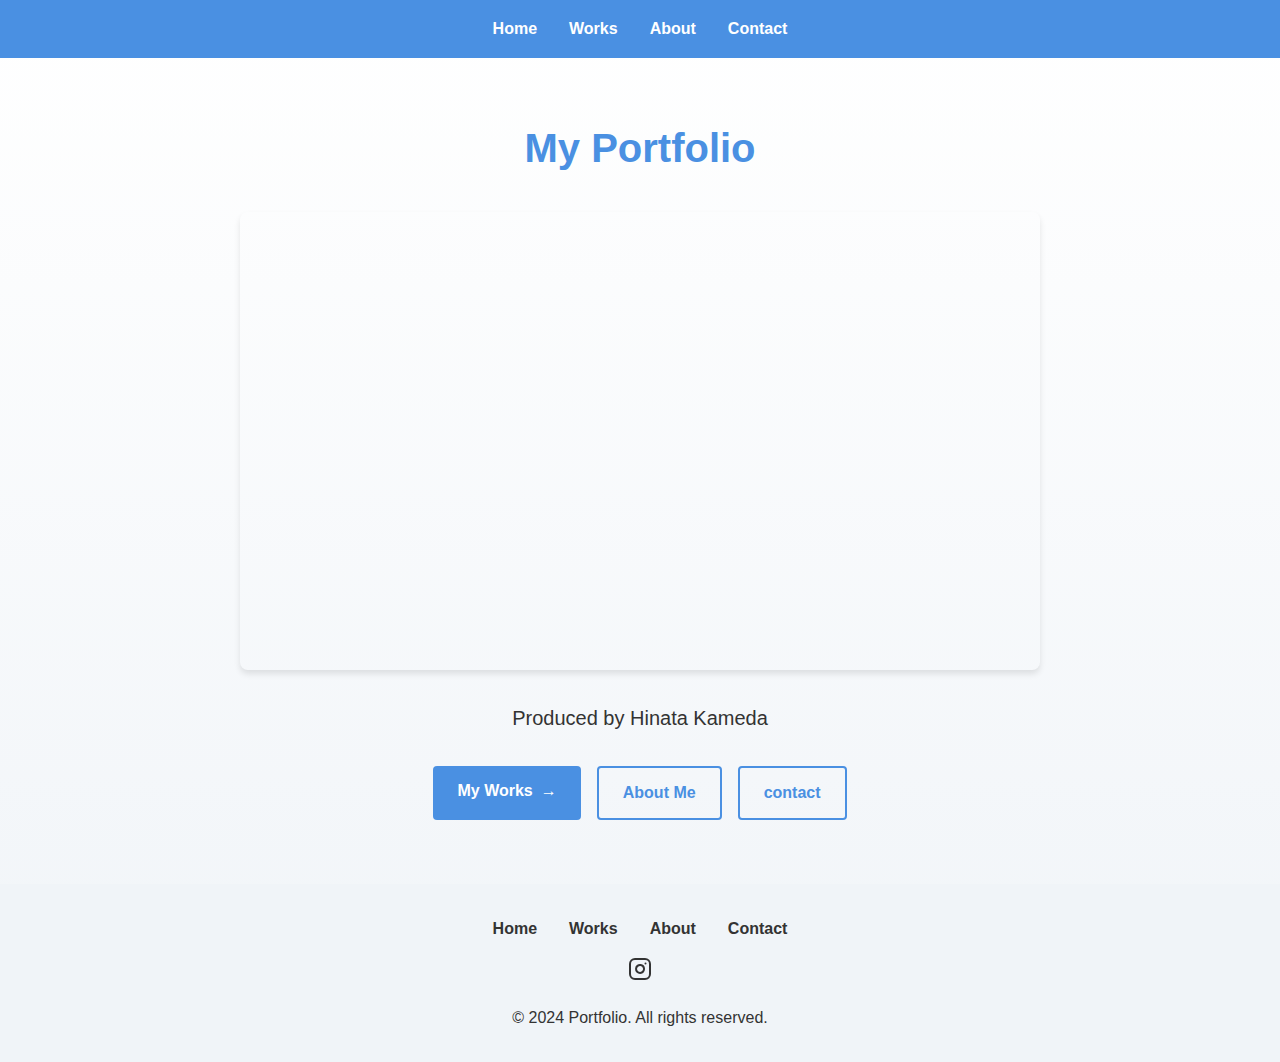
<file: index.html>
<!DOCTYPE html>
<html lang="ja">
<head>
    <meta charset="UTF-8">
    <meta name="viewport" content="width=device-width, initial-scale=1.0">
    <title>Home - My Portfolio</title>
    <link rel="stylesheet" href="styles.css">
</head>
<body>

    <header>
        <nav>
            <ul>
                <li><a href="index.html">Home</a></li>
                <li><a href="works.html" aria-current="page">Works</a></li>
                <li><a href="about.html">About</a></li>
                <li><a href="contact.html">Contact</a></li>
            </ul>
        </nav>
    </header>

    <div class="container">
        <h1>My Portfolio</h1>
        
        <div class="image-container">
            <img src="images/main.JPG" alt="代表作のサムネイル" class="main-image">
        </div>
        
        <p class="tagline">Produced by Hinata Kameda</p>
        
        <div class="button-container">
            <a href="works.html" class="button primary">My Works<span class="arrow">→</span></a>
            <a href="about.html" class="button secondary">About Me</a>
            <a href="contact.html" class="button secondary">contact</a>
        </div>
    </div>

    <footer>
        <nav>
            <ul>
                <li><a href="index.html">Home</a></li>
                <li><a href="works.html">Works</a></li>
                <li><a href="about.html">About</a></li>
                <li><a href="contact.html">Contact</a></li>
            </ul>
        </nav>
        <div class="social-links">
            <a href="https://www.instagram.com/ffc20e_072/" target="_blank" rel="noopener noreferrer" class="instagram-link">
                <svg xmlns="http://www.w3.org/2000/svg" width="24" height="24" viewBox="0 0 24 24" fill="none" stroke="currentColor" stroke-width="2" stroke-linecap="round" stroke-linejoin="round">
                    <rect x="2" y="2" width="20" height="20" rx="5" ry="5"></rect>
                    <path d="M16 11.37A4 4 0 1 1 12.63 8 4 4 0 0 1 16 11.37z"></path>
                    <line x1="17.5" y1="6.5" x2="17.51" y2="6.5"></line>
                </svg>
            </a>
        </div>
        <p>&copy; 2024 Portfolio. All rights reserved.</p>
    </footer>
    

    <script src="script.js"></script>
</body>
</html>
</file>
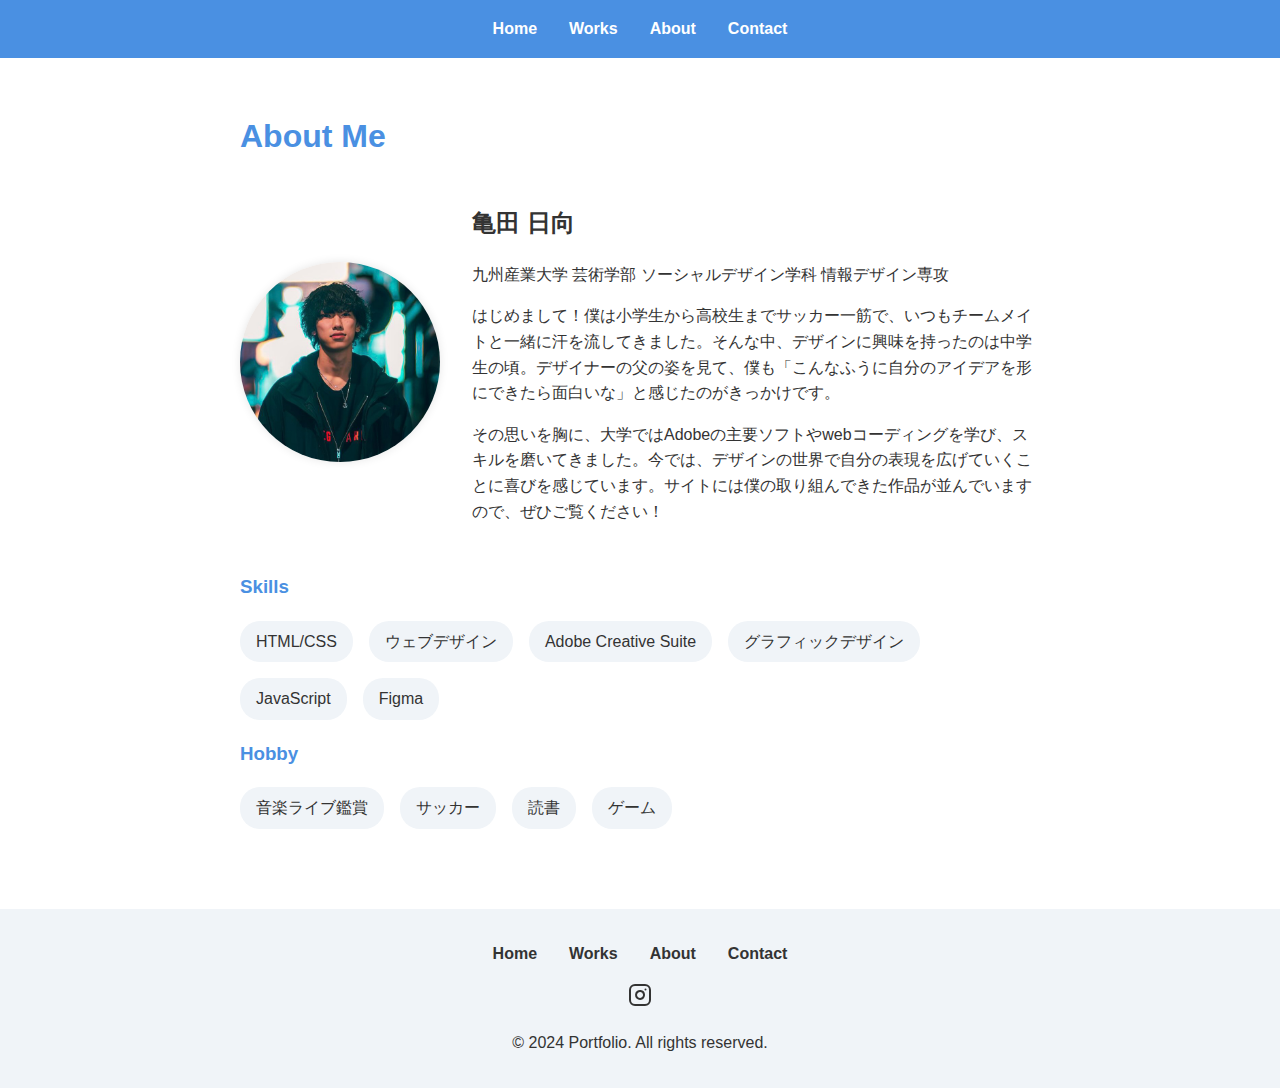
<file: about.html>
<!DOCTYPE html>
<html lang="ja">
<head>
    <meta charset="UTF-8">
    <meta name="viewport" content="width=device-width, initial-scale=1.0">
    <title>About - My Portfolio</title>
    <link rel="stylesheet" href="about-styles.css">
</head>
<body>
    <header>
        <nav>
            <ul>
                <li><a href="index.html">Home</a></li>
                <li><a href="works.html">Works</a></li>
                <li><a href="about.html" aria-current="page">About</a></li>
                <li><a href="contact.html">Contact</a></li>
            </ul>
        </nav>
    </header>

    <main>
        <section class="profile">
            <h1>About Me</h1>
            <div class="profile-content">
                <img src="images/profileのコピー.jpg" alt="私の写真" class="profile-photo">
                <div class="profile-info">
                    <h2>亀田 日向</h2>
                    <p>九州産業大学 芸術学部 ソーシャルデザイン学科 情報デザイン専攻</p>
                    <p>はじめまして！僕は小学生から高校生までサッカー一筋で、いつもチームメイトと一緒に汗を流してきました。そんな中、デザインに興味を持ったのは中学生の頃。デザイナーの父の姿を見て、僕も「こんなふうに自分のアイデアを形にできたら面白いな」と感じたのがきっかけです。</p>
                    <p>その思いを胸に、大学ではAdobeの主要ソフトやwebコーディングを学び、スキルを磨いてきました。今では、デザインの世界で自分の表現を広げていくことに喜びを感じています。サイトには僕の取り組んできた作品が並んでいますので、ぜひご覧ください！</p>
                </div>
            </div>
        </section>

        <section class="skills">
            <h3>Skills</h3>
            <ul id="skillsList">
                <li>ウェブデザイン</li>
                <li>グラフィックデザイン</li>
                <li>HTML/CSS</li>
                <li>JavaScript</li>
                <li>Adobe Creative Suite</li>
                <li>Figma</li>
            </ul>
        </section>

        <section class="hobbies">
            <h3>Hobby</h3>
            <ul>
                <li>音楽ライブ鑑賞</li>
                <li>サッカー</li>
                <li>読書</li>
                <li>ゲーム</li>
            </ul>
        </section>
    </main>

    <footer>
        <nav>
            <ul>
                <li><a href="index.html">Home</a></li>
                <li><a href="works.html">Works</a></li>
                <li><a href="about.html">About</a></li>
                <li><a href="contact.html">Contact</a></li>
            </ul>
        </nav>
        <div class="social-links">
            <a href="https://www.instagram.com/ffc20e_072/" target="_blank" rel="noopener noreferrer" class="instagram-link">
                <svg xmlns="http://www.w3.org/2000/svg" width="24" height="24" viewBox="0 0 24 24" fill="none" stroke="currentColor" stroke-width="2" stroke-linecap="round" stroke-linejoin="round">
                    <rect x="2" y="2" width="20" height="20" rx="5" ry="5"></rect>
                    <path d="M16 11.37A4 4 0 1 1 12.63 8 4 4 0 0 1 16 11.37z"></path>
                    <line x1="17.5" y1="6.5" x2="17.51" y2="6.5"></line>
                </svg>
            </a>
        </div>
        <p>&copy; 2024 Portfolio. All rights reserved.</p>
    </footer>

    <script src="about-script.js"></script>
</body>
</html>
</file>
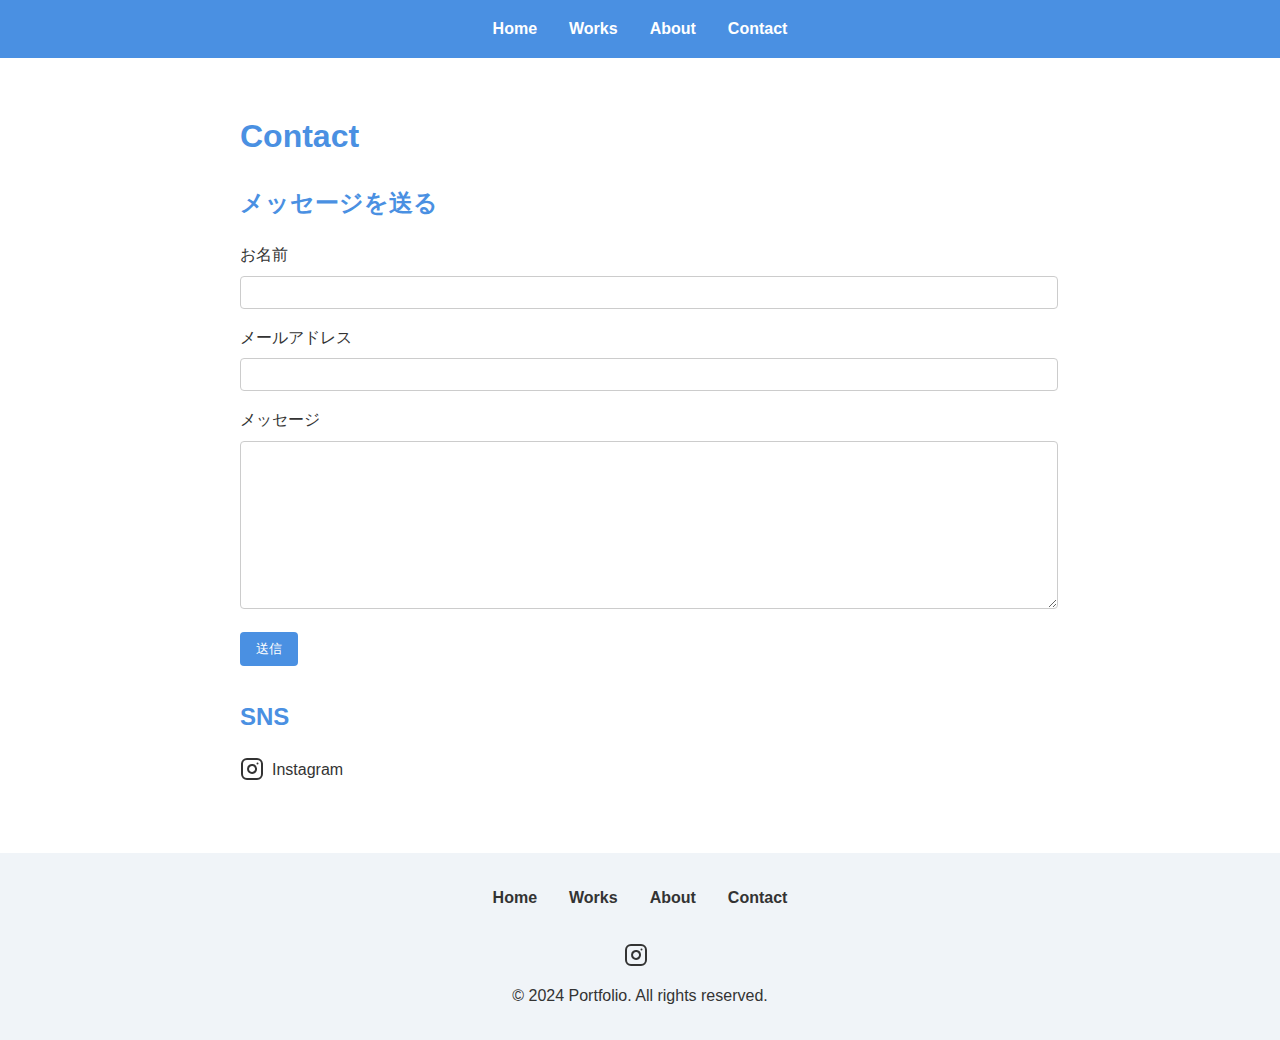
<file: contact.html>
<!DOCTYPE html>
<html lang="ja">
<head>
    <meta charset="UTF-8">
    <meta name="viewport" content="width=device-width, initial-scale=1.0">
    <title>Contact - My Portfolio</title>
    <link rel="stylesheet" href="contact-styles.css">
</head>
<body>
    <header>
        <nav>
            <ul>
                <li><a href="index.html">Home</a></li>
                <li><a href="works.html">Works</a></li>
                <li><a href="about.html">About</a></li>
                <li><a href="contact.html" aria-current="page">Contact</a></li>
            </ul>
        </nav>
    </header>

    <main>
        <h1>Contact</h1>
        <section class="contact-form">
            <h2>メッセージを送る</h2>
            <form id="contactForm">
                <div class="form-group">
                    <label for="name">お名前</label>
                    <input type="text" id="name" name="name" required>
                </div>
                <div class="form-group">
                    <label for="email">メールアドレス</label>
                    <input type="email" id="email" name="email" required>
                </div>
                <div class="form-group">
                    <label for="message">メッセージ</label>
                    <textarea id="message" name="message" required></textarea>
                </div>
                <button type="submit">送信</button>
            </form>
        </section>

        <section class="social-links">
            <h2>SNS</h2>
            <a href="https://www.instagram.com/ffc20e_072/" target="_blank" rel="noopener noreferrer" class="instagram-link">
                <svg xmlns="http://www.w3.org/2000/svg" width="24" height="24" viewBox="0 0 24 24" fill="none" stroke="currentColor" stroke-width="2" stroke-linecap="round" stroke-linejoin="round">
                    <rect x="2" y="2" width="20" height="20" rx="5" ry="5"></rect>
                    <path d="M16 11.37A4 4 0 1 1 12.63 8 4 4 0 0 1 16 11.37z"></path>
                    <line x1="17.5" y1="6.5" x2="17.51" y2="6.5"></line>
                </svg>
                Instagram
            </a>
        </section>
    </main>

    <footer>
        <nav>
            <ul>
                <li><a href="index.html">Home</a></li>
                <li><a href="works.html">Works</a></li>
                <li><a href="about.html">About</a></li>
                <li><a href="contact.html">Contact</a></li>
            </ul>
        </nav>
        <div class="social-links">
            <a href="https://www.instagram.com/ffc20e_072/" target="_blank" rel="noopener noreferrer" class="instagram-link">
                <svg xmlns="http://www.w3.org/2000/svg" width="24" height="24" viewBox="0 0 24 24" fill="none" stroke="currentColor" stroke-width="2" stroke-linecap="round" stroke-linejoin="round">
                    <rect x="2" y="2" width="20" height="20" rx="5" ry="5"></rect>
                    <path d="M16 11.37A4 4 0 1 1 12.63 8 4 4 0 0 1 16 11.37z"></path>
                    <line x1="17.5" y1="6.5" x2="17.51" y2="6.5"></line>
                </svg>
            </a>
        </div>
        <p>&copy; 2024 Portfolio. All rights reserved.</p>
    </footer>

    <script src="contact-script.js"></script>
</body>
</html>
</file>
<file: styles.css>
:root {
    --primary-color: #4a90e2;
    --secondary-color: #f0f4f8;
    --text-color: #333;
    --background-color: #ffffff;
}

body {
    font-family: 'Arial', sans-serif;
    line-height: 1.6;
    color: var(--text-color);
    background: linear-gradient(to bottom, var(--background-color), var(--secondary-color));
    min-height: 100vh;
    margin: 0;
    padding: 0;
}

header {
    background-color: var(--primary-color);
    padding: 1rem 0;
}

nav ul {
    list-style-type: none;
    padding: 0;
    margin: 0;
    display: flex;
    justify-content: center;
}

nav ul li {
    margin: 0 1rem;
}

nav ul li a {
    color: white;
    text-decoration: none;
    font-weight: bold;
}

.container {
    max-width: 1200px;
    margin: 0 auto;
    padding: 2rem;
    text-align: center;
}

h1 {
    font-size: 2.5rem;
    margin-bottom: 2rem;
    color: var(--primary-color);
}

.highlight {
    color: var(--primary-color);
}

.image-container {
    position: relative;
    max-width: 800px;
    margin: 0 auto 2rem;
    overflow: hidden;
    border-radius: 8px;
    box-shadow: 0 4px 6px rgba(0, 0, 0, 0.1);
}

.main-image {
    width: 100%;
    height: auto;
    transition: transform 0.3s ease;
}


.tagline {
    font-size: 1.25rem;
    max-width: 600px;
    margin: 0 auto 2rem;
}

.button-container {
    display: flex;
    justify-content: center;
    gap: 1rem;
    flex-wrap: wrap;
}

.button {
    display: inline-block;
    padding: 0.75rem 1.5rem;
    border-radius: 4px;
    text-decoration: none;
    font-weight: bold;
    transition: background-color 0.3s ease;
}

.primary {
    background-color: var(--primary-color);
    color: white;
}

.primary:hover {
    background-color: #3a80d2;
}

.secondary {
    background-color: transparent;
    color: var(--primary-color);
    border: 2px solid var(--primary-color);
}

.secondary:hover {
    background-color: rgba(74, 144, 226, 0.1);
}

.arrow {
    margin-left: 0.5rem;
}

footer {
    background-color: var(--secondary-color);
    padding: 2rem 0;
    margin-top: 2rem;
}

footer nav ul {
    display: flex;
    justify-content: center;
    list-style-type: none;
    padding: 0;
    margin: 0 0 1rem 0;
}

footer nav ul li {
    margin: 0 1rem;
}

footer nav ul li a {
    color: var(--text-color);
    text-decoration: none;
    font-weight: bold;
}

footer .social-links {
    display: flex;
    justify-content: center;
    margin-bottom: 1rem;
}

footer .instagram-link {
    color: var(--text-color);
    transition: color 0.3s ease;
}

footer .instagram-link:hover {
    color: var(--primary-color);
}

footer p {
    text-align: center;
    margin: 0;
}

@media (max-width: 768px) {
    h1 {
        font-size: 2rem;
    }

    .tagline {
        font-size: 1rem;
    }

    .button-container {
        flex-direction: column;
    }
}
</file>
<file: about-styles.css>
:root {
    --primary-color: #4a90e2;
    --secondary-color: #f0f4f8;
    --text-color: #333;
    --background-color: #ffffff;
}

body {
    font-family: 'Arial', sans-serif;
    line-height: 1.6;
    color: var(--text-color);
    background-color: var(--background-color);
    margin: 0;
    padding: 0;
}

header {
    background-color: var(--primary-color);
    padding: 1rem 0;
}

nav ul {
    list-style-type: none;
    padding: 0;
    margin: 0;
    display: flex;
    justify-content: center;
}

nav ul li {
    margin: 0 1rem;
}

nav ul li a {
    color: white;
    text-decoration: none;
    font-weight: bold;
}

main {
    max-width: 800px;
    margin: 0 auto;
    padding: 2rem;
}

h1, h3 {
    color: var(--primary-color);
}

.profile-content {
    display: flex;
    align-items: center;
    gap: 2rem;
    margin-bottom: 2rem;
}

.profile-photo {
    width: 200px;
    height: 200px;
    object-fit: cover;
    border-radius: 50%;
    box-shadow: 0 0 10px rgba(0, 0, 0, 0.1);
}

.profile-info h3 {
    margin-top: 0;
}

.skills ul, .hobbies ul {
    display: flex;
    flex-wrap: wrap;
    gap: 1rem;
    padding: 0;
}

.skills li, .hobbies li {
    background-color: var(--secondary-color);
    padding: 0.5rem 1rem;
    border-radius: 20px;
    list-style-type: none;
}

footer {
    background-color: var(--secondary-color);
    padding: 2rem 0;
    margin-top: 2rem;
}

footer nav ul {
    display: flex;
    justify-content: center;
    list-style-type: none;
    padding: 0;
    margin: 0 0 1rem 0;
}

footer nav ul li {
    margin: 0 1rem;
}

footer nav ul li a {
    color: var(--text-color);
    text-decoration: none;
    font-weight: bold;
}

footer .social-links {
    display: flex;
    justify-content: center;
    margin-bottom: 1rem;
}

footer .instagram-link {
    color: var(--text-color);
    transition: color 0.3s ease;
}

footer .instagram-link:hover {
    color: var(--primary-color);
}

footer p {
    text-align: center;
    margin: 0;
}

@media (max-width: 768px) {
    .profile-content {
        flex-direction: column;
        text-align: center;
    }

    .profile-photo {
        margin-bottom: 1rem;
    }
}
</file>
<file: contact-styles.css>
:root {
    --primary-color: #4a90e2;
    --secondary-color: #f0f4f8;
    --text-color: #333;
    --background-color: #ffffff;
}

body {
    font-family: 'Arial', sans-serif;
    line-height: 1.6;
    color: var(--text-color);
    background-color: var(--background-color);
    margin: 0;
    padding: 0;
}

header {
    background-color: var(--primary-color);
    padding: 1rem 0;
}

nav ul {
    list-style-type: none;
    padding: 0;
    margin: 0;
    display: flex;
    justify-content: center;
}

nav ul li {
    margin: 0 1rem;
}

nav ul li a {
    color: white;
    text-decoration: none;
    font-weight: bold;
}

main {
    max-width: 800px;
    margin: 0 auto;
    padding: 2rem;
}

h1, h2 {
    color: var(--primary-color);
}

.contact-form {
    margin-bottom: 2rem;
}

.form-group {
    margin-bottom: 1rem;
}

label {
    display: block;
    margin-bottom: 0.5rem;
}

input, textarea {
    width: 100%;
    padding: 0.5rem;
    border: 1px solid #ccc;
    border-radius: 4px;
}

textarea {
    height: 150px;
}

button {
    background-color: var(--primary-color);
    color: white;
    padding: 0.5rem 1rem;
    border: none;
    border-radius: 4px;
    cursor: pointer;
    transition: background-color 0.3s ease;
}

button:hover {
    background-color: #3a7bc8;
}

.social-links {
    margin-top: 2rem;
}

.instagram-link {
    display: inline-flex;
    align-items: center;
    color: var(--text-color);
    text-decoration: none;
    transition: color 0.3s ease;
}

.instagram-link:hover {
    color: var(--primary-color);
}

.instagram-link svg {
    margin-right: 0.5rem;
}

footer {
    background-color: var(--secondary-color);
    padding: 2rem 0;
    margin-top: 2rem;
}

footer nav ul {
    display: flex;
    justify-content: center;
    list-style-type: none;
    padding: 0;
    margin: 0 0 1rem 0;
}

footer nav ul li {
    margin: 0 1rem;
}

footer nav ul li a {
    color: var(--text-color);
    text-decoration: none;
    font-weight: bold;
}

footer .social-links {
    display: flex;
    justify-content: center;
    margin-bottom: 1rem;
}

footer .instagram-link {
    color: var(--text-color);
    transition: color 0.3s ease;
}

footer .instagram-link:hover {
    color: var(--primary-color);
}

footer p {
    text-align: center;
    margin: 0;
}

@media (max-width: 768px) {
    main {
        padding: 1rem;
    }
}
</file>
